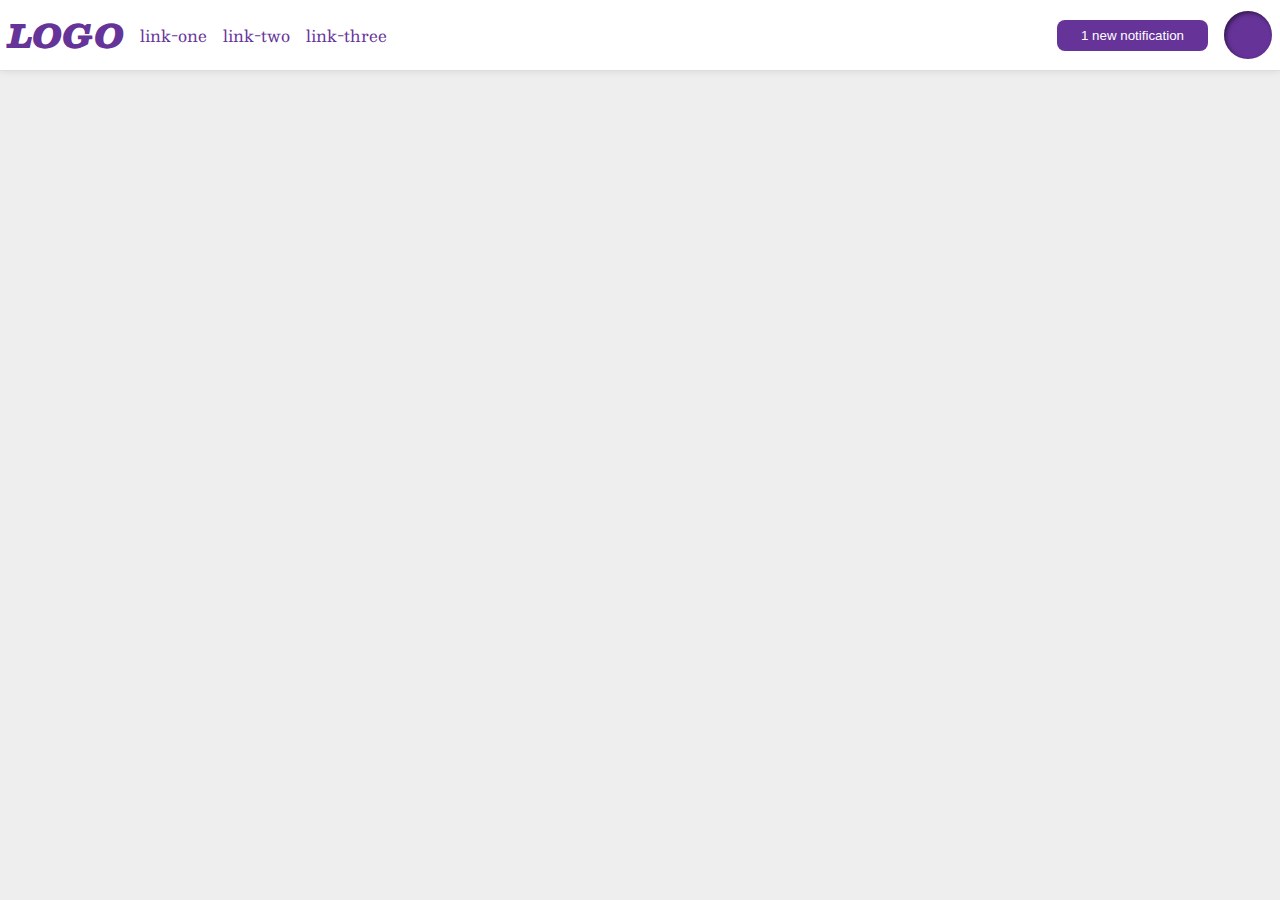
<file: flex/03-flex-header-2/index.html>
<!DOCTYPE html>
<html lang="en">
  <head>
    <meta charset="UTF-8">
    <meta http-equiv="X-UA-Compatible" content="IE=edge">
    <meta name="viewport" content="width=device-width, initial-scale=1.0">
    <title>Flex Header 2</title>
    <link rel="stylesheet" href="style.css">
  </head>
  <body>
    <div class="header">
      <div class="left-header">
        <div class="logo">
          LOGO
        </div>
        <ul class="links">
          <li><a href="google.com">link-one</a></li>
          <li><a href="google.com">link-two</a></li>
          <li><a href="google.com">link-three</a></li>
        </ul>
      </div>
      <div class="right-header">
        <button class="notifications">
          1 new notification
        </button>
        <div class="profile-image"></div>
      </div>
    </div>
  </body>
</html>
</file>
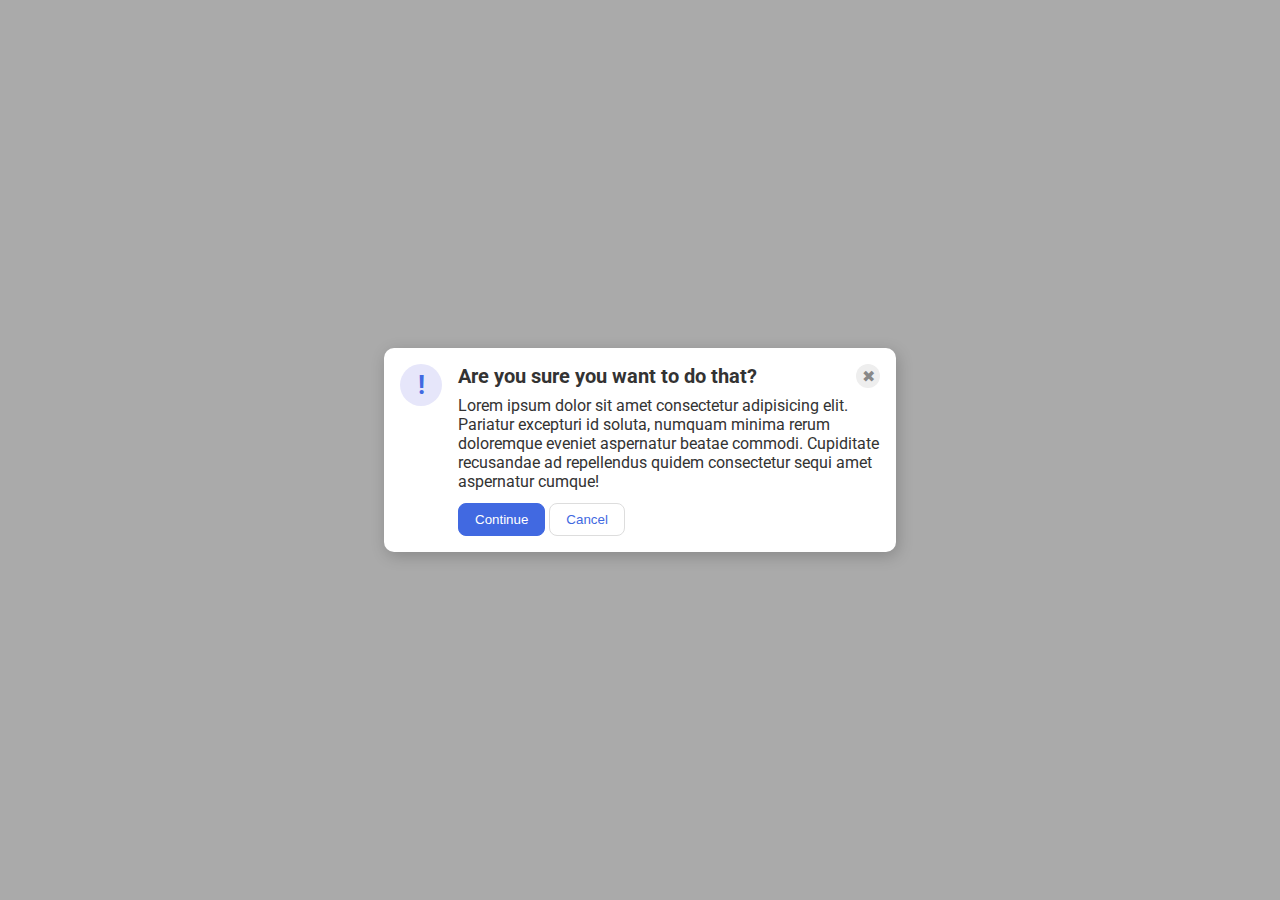
<file: flex/05-flex-modal/index.html>
<!DOCTYPE html>
<html lang="en">
<head>
  <meta charset="UTF-8">
  <meta http-equiv="X-UA-Compatible" content="IE=edge">
  <meta name="viewport" content="width=device-width, initial-scale=1.0">
  <link rel="stylesheet" href="style.css">
  <title>Modal</title>
</head>
<body>
  <div class="modal">
    <div class="icon">!</div>
    <div class="container">
      <div class="header">Are you sure you want to do that?
        <div class="close-button">✖</div>
      </div>
      <div class="text">Lorem ipsum dolor sit amet consectetur adipisicing elit. Pariatur excepturi id soluta, numquam
        minima rerum doloremque eveniet aspernatur beatae commodi. Cupiditate recusandae ad repellendus quidem
        consectetur sequi amet aspernatur cumque!</div>
      <button class="continue">Continue</button>
      <button class="cancel">Cancel</button>
    </div>
  </div>
</body>
</html>
</file>
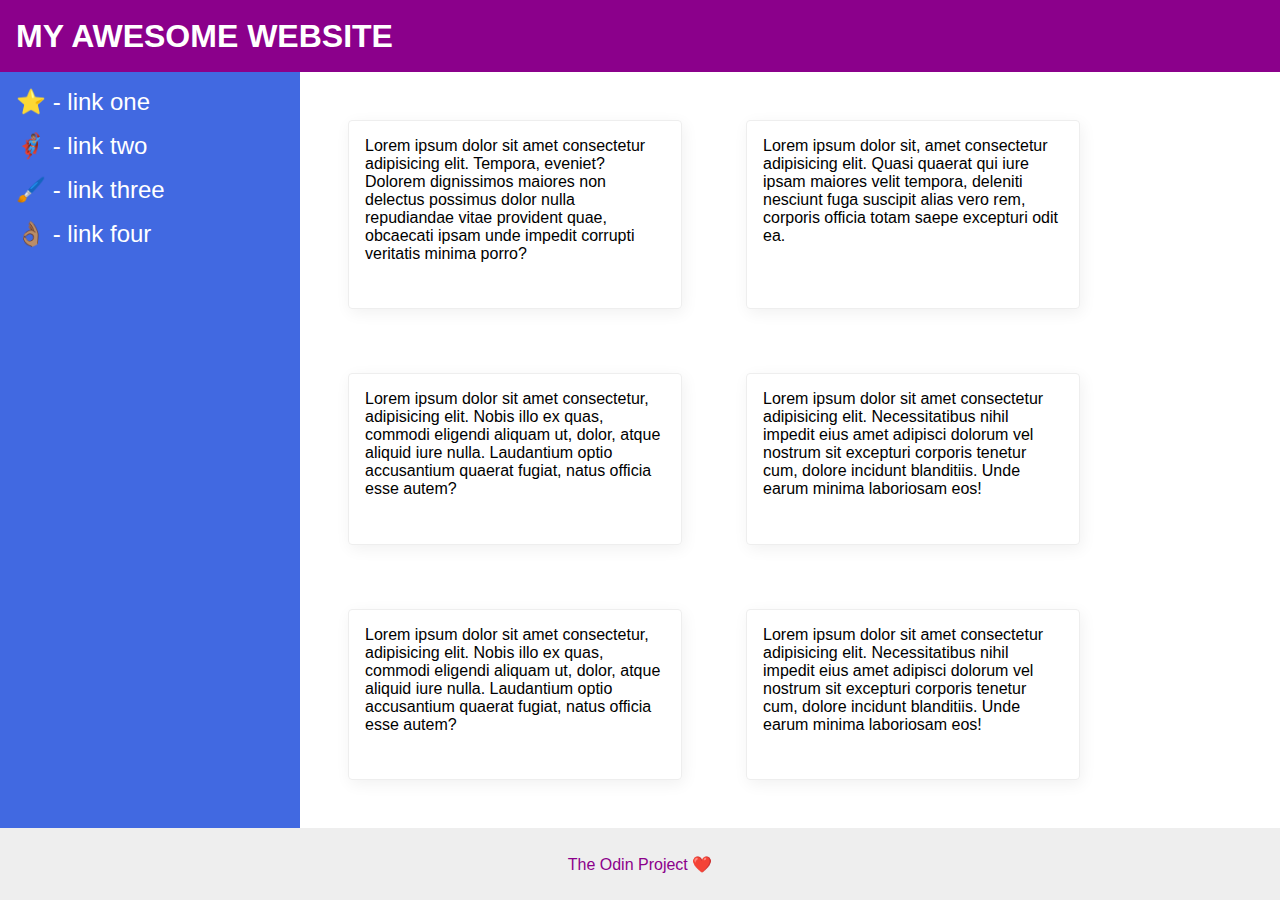
<file: flex/07-flex-layout-2/index.html>
<!DOCTYPE html>
<html lang="en">
  <head>
    <meta charset="UTF-8">
    <meta http-equiv="X-UA-Compatible" content="IE=edge">
    <meta name="viewport" content="width=device-width, initial-scale=1.0">
    <title>The Holy Grail</title>
    <link rel="stylesheet" href="style.css">
  </head>
  <body>
    <div class="header">
      <h1>MY AWESOME WEBSITE</h1>
    </div>
    
    <div class="center">
      <div class="sidebar">
        <ul>
          <li><a href="#">⭐ - link one</a></li>
          <li><a href="#">🦸🏽‍♂️ - link two</a></li>
          <li><a href="#">🖌️ - link three</a></li>
          <li><a href="#">👌🏽 - link four</a></li>
        </ul>
      </div>
      <div class="cards">
        <div class="card">Lorem ipsum dolor sit amet consectetur adipisicing elit. Tempora, eveniet? Dolorem dignissimos maiores non delectus possimus dolor nulla repudiandae vitae provident quae, obcaecati ipsam unde impedit corrupti veritatis minima porro?</div>
        <div class="card">Lorem ipsum dolor sit, amet consectetur adipisicing elit. Quasi quaerat qui iure ipsam maiores velit tempora, deleniti nesciunt fuga suscipit alias vero rem, corporis officia totam saepe excepturi odit ea.</div>
        <div class="card">Lorem ipsum dolor sit amet consectetur, adipisicing elit. Nobis illo ex quas, commodi eligendi aliquam ut, dolor, atque aliquid iure nulla. Laudantium optio accusantium quaerat fugiat, natus officia esse autem?</div>
        <div class="card">Lorem ipsum dolor sit amet consectetur adipisicing elit. Necessitatibus nihil impedit eius amet adipisci dolorum vel nostrum sit excepturi corporis tenetur cum, dolore incidunt blanditiis. Unde earum minima laboriosam eos!</div>
        <div class="card">Lorem ipsum dolor sit amet consectetur, adipisicing elit. Nobis illo ex quas, commodi eligendi aliquam ut, dolor, atque aliquid iure nulla. Laudantium optio accusantium quaerat fugiat, natus officia esse autem?</div>
        <div class="card">Lorem ipsum dolor sit amet consectetur adipisicing elit. Necessitatibus nihil impedit eius amet adipisci dolorum vel nostrum sit excepturi corporis tenetur cum, dolore incidunt blanditiis. Unde earum minima laboriosam eos!</div>
      </div>
    </div>
    
    <div class="footer">
      <p>The Odin Project ❤️</p>
    </div>
  </body>
</html>
</file>
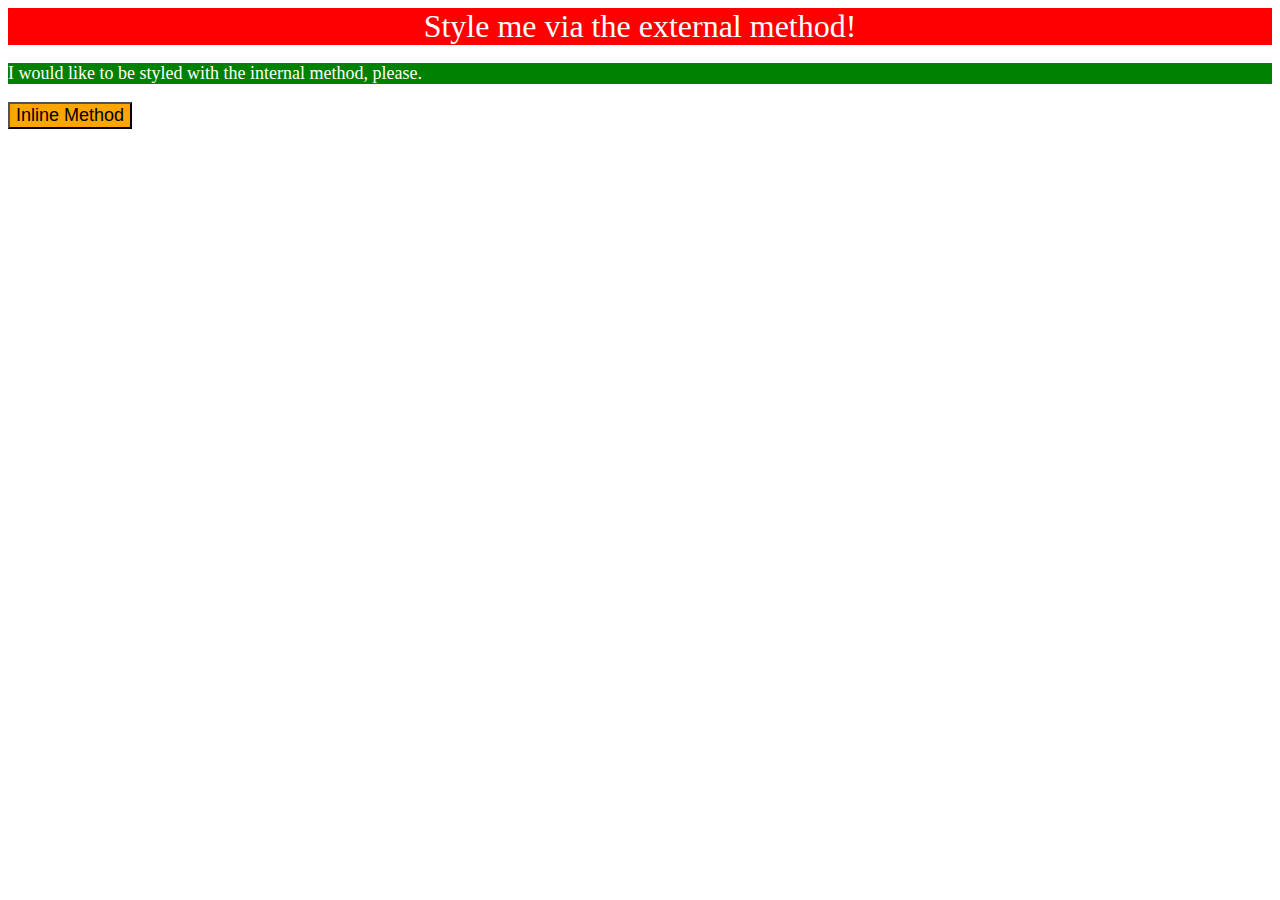
<file: foundations/01-css-methods/index.html>
<!DOCTYPE html>
<html lang="en">
  <head>
    <meta charset="UTF-8">
    <meta http-equiv="X-UA-Compatible" content="IE=edge">
    <meta name="viewport" content="width=device-width, initial-scale=1.0">
    <link rel="stylesheet" href="styles.css" />
    <title>Methods for Adding CSS</title>
    <style>
      p {
        color: white;
        background-color: green;
        font-size: 18px;
      }
    </style>
  </head>
  <body>
    <div>Style me via the external method!</div>
    <p>I would like to be styled with the internal method, please.</p>
    <button style="color: black; background-color: orange; font-size: 18px;">Inline Method</button>
  </body>
</html>
</file>
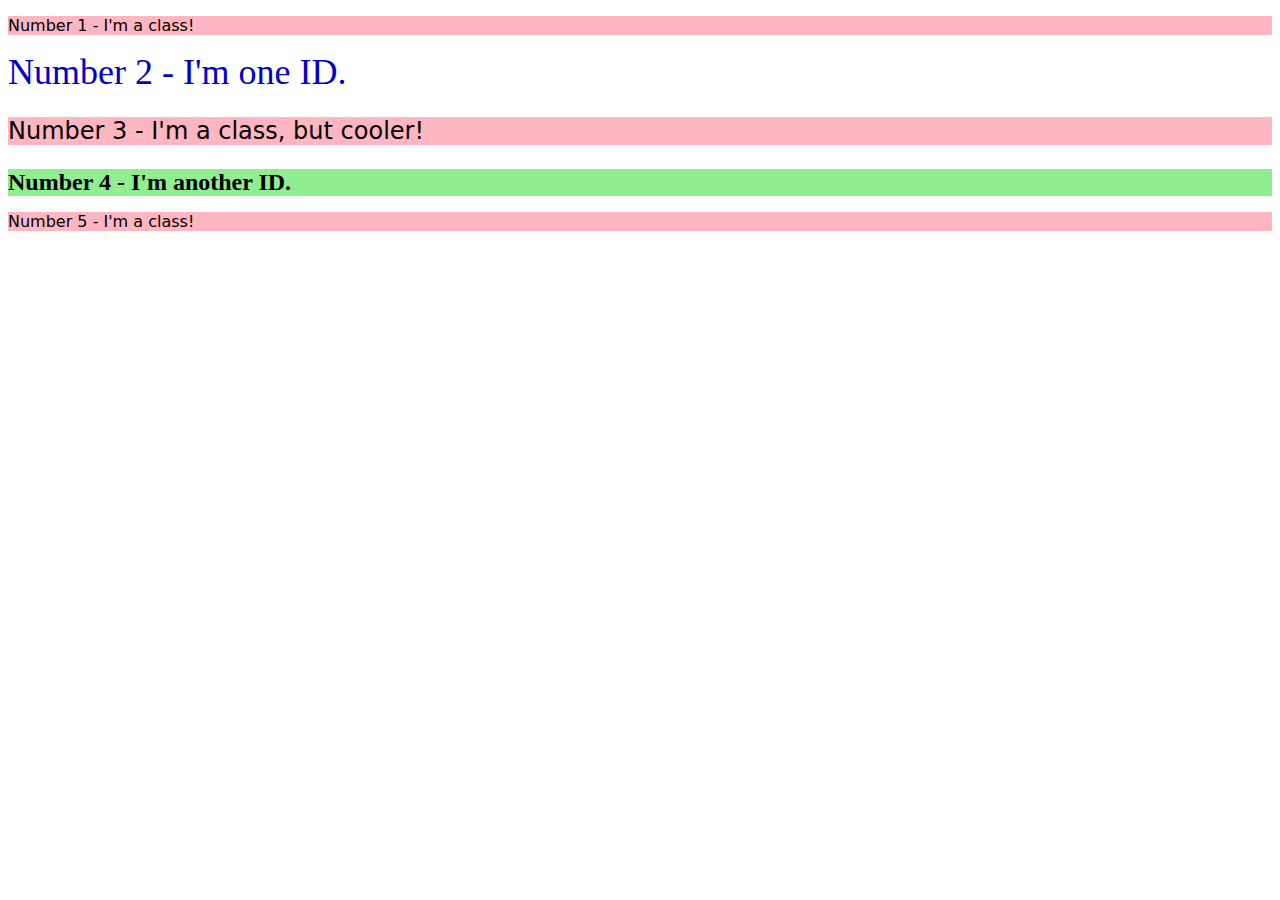
<file: foundations/02-class-id-selectors/index.html>
<!DOCTYPE html>
<html lang="en">
  <head>
    <meta charset="UTF-8">
    <meta http-equiv="X-UA-Compatible" content="IE=edge">
    <meta name="viewport" content="width=device-width, initial-scale=1.0">
    <title>Class and ID Selectors</title>
    <link rel="stylesheet" href="style.css">
  </head>
  <body>
    <p class="odd">Number 1 - I'm a class!</p>
    <div id="second">Number 2 - I'm one ID.</div>
    <p class="odd third">Number 3 - I'm a class, but cooler!</p>
    <div id="fourth">Number 4 - I'm another ID.</div>
    <p class="odd">Number 5 - I'm a class!</p>
  </body>
</html>
</file>
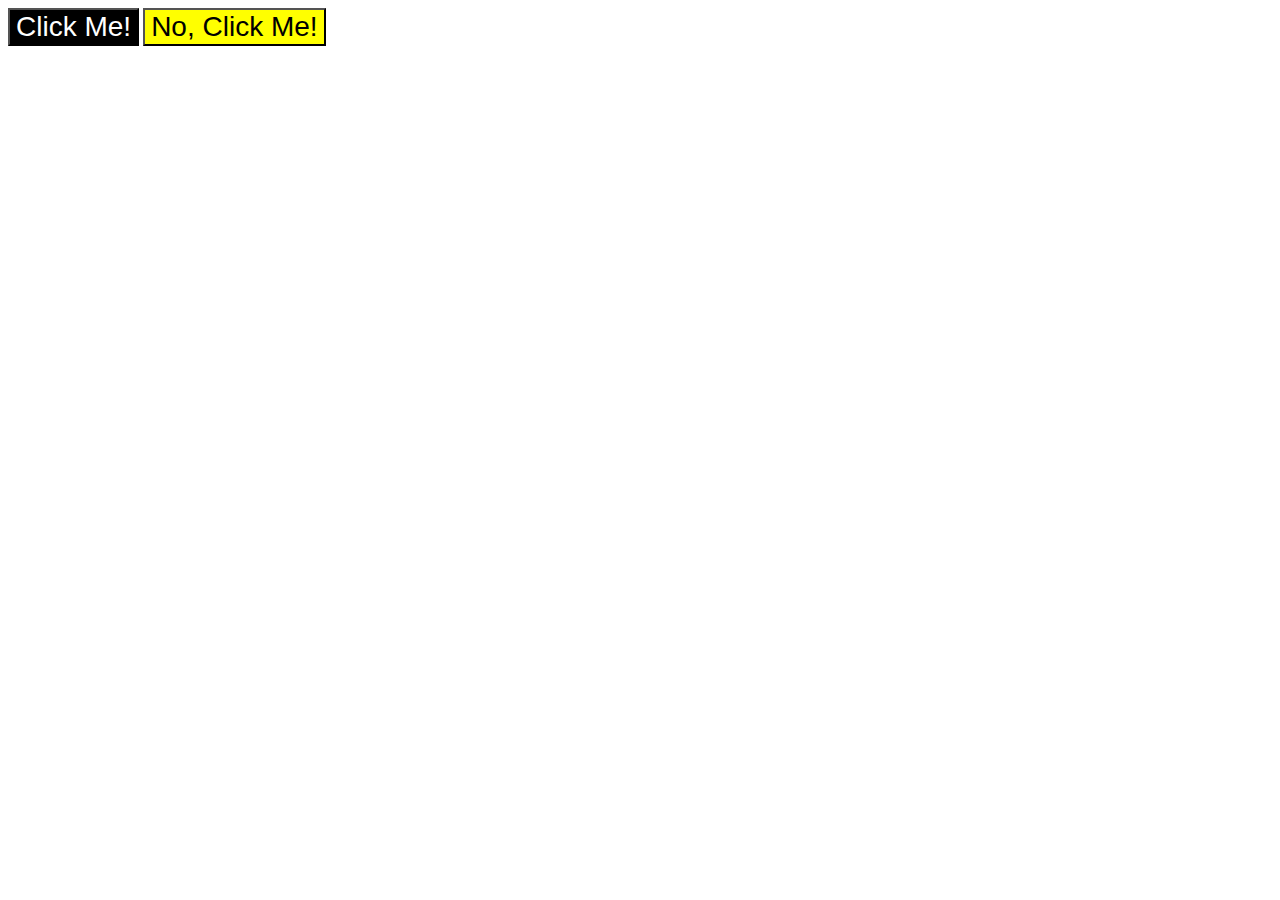
<file: foundations/03-grouping-selectors/index.html>
<!DOCTYPE html>
<html lang="en">
  <head>
    <meta charset="UTF-8">
    <meta http-equiv="X-UA-Compatible" content="IE=edge">
    <meta name="viewport" content="width=device-width, initial-scale=1.0">
    <title>Grouping Selectors</title>
    <link rel="stylesheet" href="style.css">
  </head>
  <body>
    <button class="first">Click Me!</button>
    <button class="second">No, Click Me!</button>
  </body>
</html>
</file>
<file: flex/03-flex-header-2/style.css>
/* this is some magical font-importing.  
you'll learn about it later. */
@import url('https://fonts.googleapis.com/css2?family=Besley:ital,wght@0,400;1,900&display=swap');

body {
  margin: 0;
  background: #eee;
  font-family: Besley, serif;
}

.header {
  background: white;
  border-bottom: 1px solid #ddd;
  box-shadow: 0 0 8px rgba(0,0,0,.1);
  display: flex;
  justify-content: space-between;
  align-items: center;
  padding: 8px;
}

.left-header,
.right-header {
  display: flex;
  align-items: center;
  gap: 16px;
}

.links {
  display: flex;
  gap: 16px;
}

.profile-image {
  background: rebeccapurple;
  box-shadow: inset 2px 2px 4px rgba(0,0,0,.5);
  border-radius: 50%;
  width: 48px;
  height: 48px;
}

.logo {
  color: rebeccapurple;
  font-size: 32px;
  font-weight: 900;
  font-style: italic;
}

button {
  border: none;
  border-radius: 8px;
  background: rebeccapurple;
  color: white;
  padding: 8px 24px;
}

a {
  /* this removes the line under our links */
  text-decoration: none;
  color: rebeccapurple;
}

ul {
  list-style-type: none;
  margin: 0;
  padding: 0;
}
</file>
<file: flex/05-flex-modal/style.css>
@import url('https://fonts.googleapis.com/css2?family=Roboto:wght@400;700&display=swap');

html, body {
  height: 100%;
}

body {
  font-family: Roboto, sans-serif;
  margin: 0;
  background: #aaa;
  color: #333;
  /* I'll give you this one for free lol */
  display: flex;
  align-items: center;
  justify-content: center;
}

.modal {
  background: white;
  width: 480px;
  border-radius: 10px;
  box-shadow: 2px 4px 16px rgba(0,0,0,.2);
}

.icon {
  color: royalblue;
  font-size: 26px;
  font-weight: 700;
  background: lavender;
  width: 42px;
  height: 42px;
  border-radius: 50%;
  display: flex;
  align-items: center;
  justify-content: center;
}

.close-button {
  background: #eee;
  border-radius: 50%;
  color: #888;
  font-weight: 400;
  font-size: 16px;
  height: 24px;
  width: 24px;
  display: flex;
  align-items: center;
  justify-content: center;
}

button {
  padding: 8px 16px;
  border-radius: 8px;
}

button.continue {
  background: royalblue;
  border: 1px solid royalblue;
  color: white;
}

button.cancel {
  background: white;
  border: 1px solid #ddd;
  color: royalblue;
}

/* My work added at bottom for easy reference */

.modal {
  padding: 16px;
  display: flex;
  gap: 16px;
}

.icon {
  flex-shrink: 0;
}

.header {
  display: flex;
  justify-content: space-between;
  align-items: center;
  font-weight: bold;
  font-size: 20px;
  margin-bottom: 8px;
}

.text {
  margin-bottom: 12px;
}
</file>
<file: flex/07-flex-layout-2/style.css>
body {
  font-family: -apple-system, BlinkMacSystemFont, 'Segoe UI', Roboto, Oxygen, Ubuntu, Cantarell, 'Open Sans', 'Helvetica Neue', sans-serif;
  margin: 0;
  min-height: 100vh;
}

.header {
  height: 72px;
  background: darkmagenta;
  color: white;
}

.footer {
  height: 72px;
  background: #eee;
  color: darkmagenta;
}

.sidebar {
  width: 300px;
  background: royalblue;
}

.card {
  border: 1px solid #eee;
  box-shadow: 2px 4px 16px rgba(0,0,0,.06);
  border-radius: 4px;
}

/* My work */
ul {
  list-style: none;
  margin: 0;
  padding: 0;
}

a {
  text-decoration: none;
  color: white;
}

body {
  display: flex;
  flex-direction: column;
  justify-content: space-between;
}

.header {
  display: flex;
  align-items: center;
}

.header h1 {
  font-size: 32px;
  font-weight: 900;
  margin: 0;
  padding: 0;
  margin-left: 16px;
}

.center {
  flex: 1;
  display: flex;
}

.sidebar {
  flex: 0 0 300px;
  padding: 16px;
  box-sizing: border-box;
}

.sidebar li {
  margin-bottom: 16px;
}

.sidebar a {
  font-size: 24px;
}

.cards {
  padding: 32px;
  display: flex;
  flex-wrap: wrap;
  gap: 32px;
}

.card {
  flex: 0 0 300px;
  padding: 16px;
  margin: 16px;
}

.footer {
  display: flex;
  justify-content: center;
  align-items: center;
}
</file>
<file: foundations/01-css-methods/styles.css>
div {
  color: white;
  background-color: red;
  font-size: 32px;
  text-align: center;
  font-size: bold;
}
</file>
<file: foundations/02-class-id-selectors/style.css>
.odd {
  font-family: 'Verdana', 'DejaVu Sans', sans-serif;
  background-color: rgb(255, 182, 193);
}

.third {
  font-size: 24px;
}

#second {
  font-size: 36px;
  color: rgb(0, 0, 200);
}

#fourth {
  background-color: rgb(144, 238, 144);
  font-size: 24px;
  font-weight: bold;
}
</file>
<file: foundations/03-grouping-selectors/style.css>
.first,
.second {
    font-family: 'Helvetica', 'Times New Roman', 'sans-serif';
    font-size: 28px;
}

.first {
    color: white;
    background-color: black;
}

.second {
    background-color: yellow;
}
</file>
